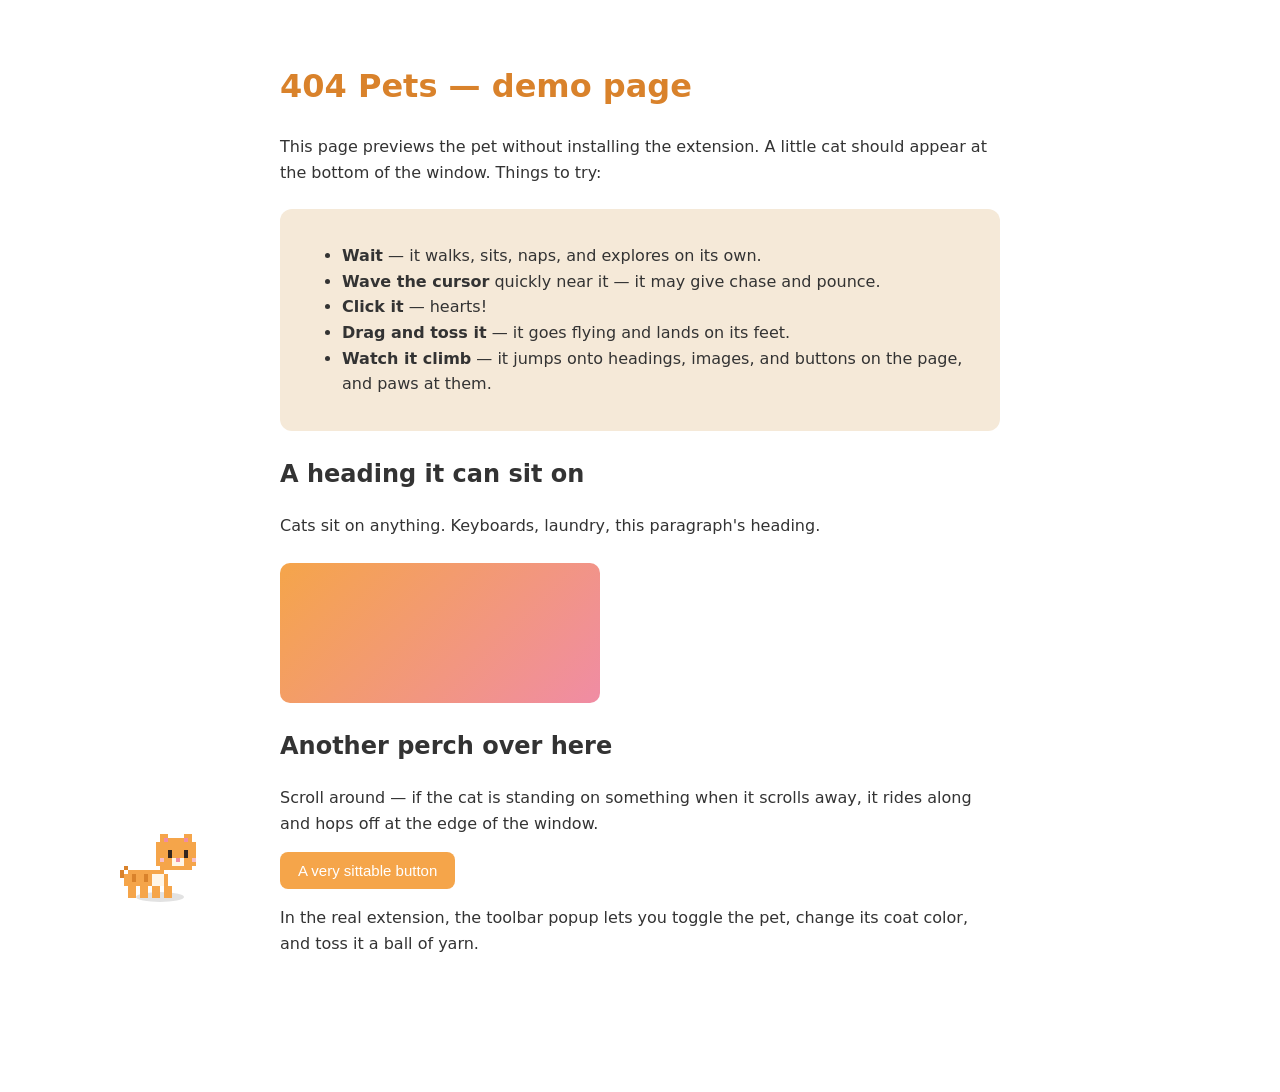
<file: demo/index.html>
<!DOCTYPE html>
<html lang="en">
<head>
  <meta charset="utf-8">
  <meta name="viewport" content="width=device-width, initial-scale=1">
  <title>404 Pets — demo page</title>
  <link rel="stylesheet" href="../content/pet.css">
  <style>
    body {
      font-family: system-ui, sans-serif;
      max-width: 720px;
      margin: 0 auto;
      padding: 40px 24px 120px;
      color: #333;
      line-height: 1.6;
    }
    h1 { color: #d9822b; }
    .box {
      background: #f5e9d8;
      border-radius: 12px;
      padding: 18px 22px;
      margin: 24px 0;
    }
    img.placeholder {
      display: block;
      width: 320px;
      height: 140px;
      background: linear-gradient(135deg, #f5a54a, #f08ca4);
      border-radius: 10px;
      margin: 24px 0;
    }
    button {
      background: #f5a54a; color: #fff; border: none;
      padding: 10px 18px; border-radius: 8px; font-size: 15px; cursor: pointer;
    }
  </style>
</head>
<body>
  <h1>404 Pets — demo page</h1>
  <p>This page previews the pet without installing the extension. A little cat
  should appear at the bottom of the window. Things to try:</p>

  <div class="box">
    <ul>
      <li><strong>Wait</strong> — it walks, sits, naps, and explores on its own.</li>
      <li><strong>Wave the cursor</strong> quickly near it — it may give chase and pounce.</li>
      <li><strong>Click it</strong> — hearts!</li>
      <li><strong>Drag and toss it</strong> — it goes flying and lands on its feet.</li>
      <li><strong>Watch it climb</strong> — it jumps onto headings, images, and buttons
        on the page, and paws at them.</li>
    </ul>
  </div>

  <h2>A heading it can sit on</h2>
  <p>Cats sit on anything. Keyboards, laundry, this paragraph's heading.</p>

  <img class="placeholder" alt="a colorful placeholder the cat can climb on" src="[data-uri]">

  <h2>Another perch over here</h2>
  <p>Scroll around — if the cat is standing on something when it scrolls away,
  it rides along and hops off at the edge of the window.</p>

  <p><button id="demo-btn">A very sittable button</button></p>

  <p>In the real extension, the toolbar popup lets you toggle the pet, change
  its coat color, and toss it a ball of yarn.</p>

  <script src="../content/pet.js"></script>
</body>
</html>
</file>
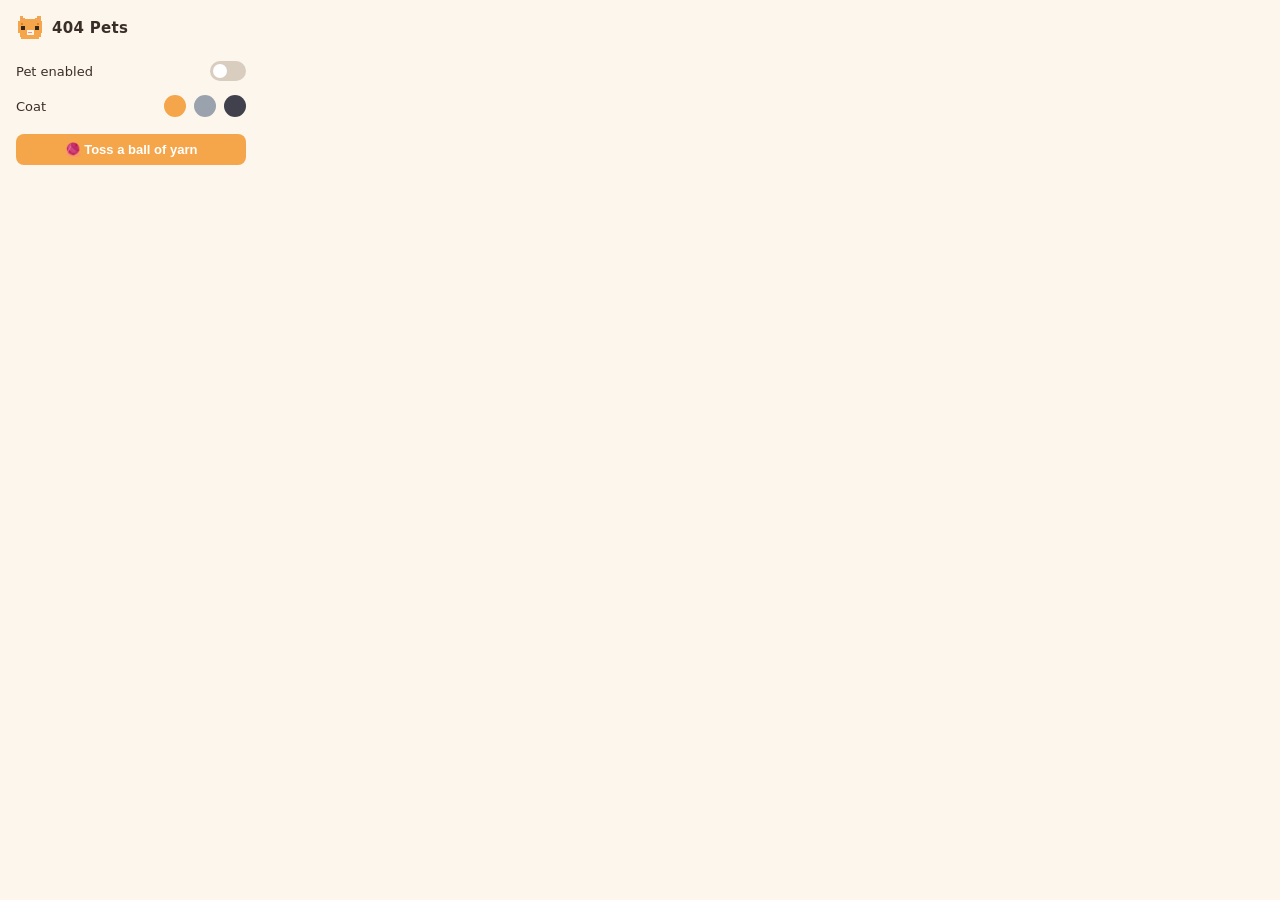
<file: popup/popup.html>
<!DOCTYPE html>
<html>
<head>
  <meta charset="utf-8">
  <link rel="stylesheet" href="popup.css">
</head>
<body>
  <header>
    <img src="../icons/icon48.png" alt="" width="28" height="28">
    <h1>404 Pets</h1>
  </header>

  <label class="row toggle-row">
    <span>Pet enabled</span>
    <span class="switch">
      <input type="checkbox" id="enabled">
      <span class="slider"></span>
    </span>
  </label>

  <div class="row">
    <span>Coat</span>
    <div class="swatches" id="swatches">
      <button class="swatch" data-color="orange" title="Orange tabby" style="--c:#F5A54A"></button>
      <button class="swatch" data-color="gray" title="Gray" style="--c:#9AA3AD"></button>
      <button class="swatch" data-color="black" title="Black" style="--c:#41414D"></button>
    </div>
  </div>

  <button id="yarn" class="yarn-btn">🧶 Toss a ball of yarn</button>
  <p id="status" class="status"></p>

  <script src="popup.js"></script>
</body>
</html>
</file>
<file: content/pet.css>
/* 404 Pets — overlay styles. Everything is namespaced with p404- to stay out
   of the host page's way. The root is pointer-events:none; only the pet
   itself is interactive. */

#p404-root {
  position: fixed;
  inset: 0;
  z-index: 2147483646;
  pointer-events: none;
  overflow: visible;
}

#p404-pet {
  position: fixed;
  left: 0;
  top: 0;
  width: 80px;
  height: 64px;
  pointer-events: auto;
  cursor: grab;
  will-change: transform;
  user-select: none;
  -webkit-user-select: none;
}

#p404-pet.p404-dragging {
  cursor: grabbing;
}

#p404-pet canvas {
  width: 80px;
  height: 64px;
  image-rendering: pixelated;
  display: block;
}

#p404-shadow {
  position: fixed;
  left: 0;
  top: 0;
  width: 48px;
  height: 10px;
  border-radius: 50%;
  background: rgba(0, 0, 0, 0.18);
  will-change: transform, opacity;
}

.p404-ball {
  position: fixed;
  left: 0;
  top: 0;
  font-size: 22px;
  line-height: 1;
  will-change: transform;
  filter: drop-shadow(0 2px 2px rgba(0, 0, 0, 0.25));
  transition: opacity 0.6s ease;
}

.p404-particle {
  position: fixed;
  left: 0;
  top: 0;
  font-size: 14px;
  line-height: 1;
  font-family: "Segoe UI Emoji", "Noto Color Emoji", system-ui, sans-serif;
  animation: p404-float 1.1s ease-out forwards;
  will-change: transform, opacity;
}

@keyframes p404-float {
  0% {
    transform: translate(-50%, 0) scale(0.6);
    opacity: 0;
  }
  15% {
    opacity: 1;
    transform: translate(-50%, -6px) scale(1);
  }
  100% {
    transform: translate(-50%, -34px) scale(1.1);
    opacity: 0;
  }
}

/* Applied briefly to page elements the cat paws at. */
@keyframes p404-wiggle {
  0%   { transform: translateX(0) rotate(0deg); }
  25%  { transform: translateX(-3px) rotate(-0.6deg); }
  50%  { transform: translateX(3px) rotate(0.6deg); }
  75%  { transform: translateX(-2px) rotate(-0.3deg); }
  100% { transform: translateX(0) rotate(0deg); }
}
</file>
<file: popup/popup.css>
body {
  width: 230px;
  margin: 0;
  padding: 14px 16px 12px;
  font-family: system-ui, -apple-system, "Segoe UI", sans-serif;
  font-size: 13px;
  color: #3a2f28;
  background: #fdf6ec;
}

header {
  display: flex;
  align-items: center;
  gap: 8px;
  margin-bottom: 12px;
}

header img { image-rendering: pixelated; }

h1 {
  font-size: 15px;
  margin: 0;
  letter-spacing: 0.3px;
}

.row {
  display: flex;
  align-items: center;
  justify-content: space-between;
  padding: 7px 0;
}

/* toggle switch */
.switch { position: relative; width: 36px; height: 20px; display: inline-block; }
.switch input { opacity: 0; width: 0; height: 0; }
.slider {
  position: absolute; inset: 0;
  background: #d8cdbf;
  border-radius: 20px;
  transition: background 0.15s;
}
.slider::before {
  content: "";
  position: absolute;
  width: 14px; height: 14px;
  left: 3px; top: 3px;
  background: #fff;
  border-radius: 50%;
  transition: transform 0.15s;
}
.switch input:checked + .slider { background: #f5a54a; }
.switch input:checked + .slider::before { transform: translateX(16px); }

/* coat swatches */
.swatches { display: flex; gap: 8px; }
.swatch {
  width: 22px; height: 22px;
  border-radius: 50%;
  border: 2px solid transparent;
  background: var(--c);
  cursor: pointer;
  padding: 0;
}
.swatch.active { border-color: #3a2f28; }

.yarn-btn {
  width: 100%;
  margin-top: 10px;
  padding: 8px 0;
  border: none;
  border-radius: 8px;
  background: #f5a54a;
  color: #fff;
  font-size: 13px;
  font-weight: 600;
  cursor: pointer;
}
.yarn-btn:hover { background: #e8963a; }
.yarn-btn:active { transform: translateY(1px); }

.status {
  min-height: 15px;
  margin: 8px 0 0;
  font-size: 11px;
  color: #94897c;
  text-align: center;
}
</file>
